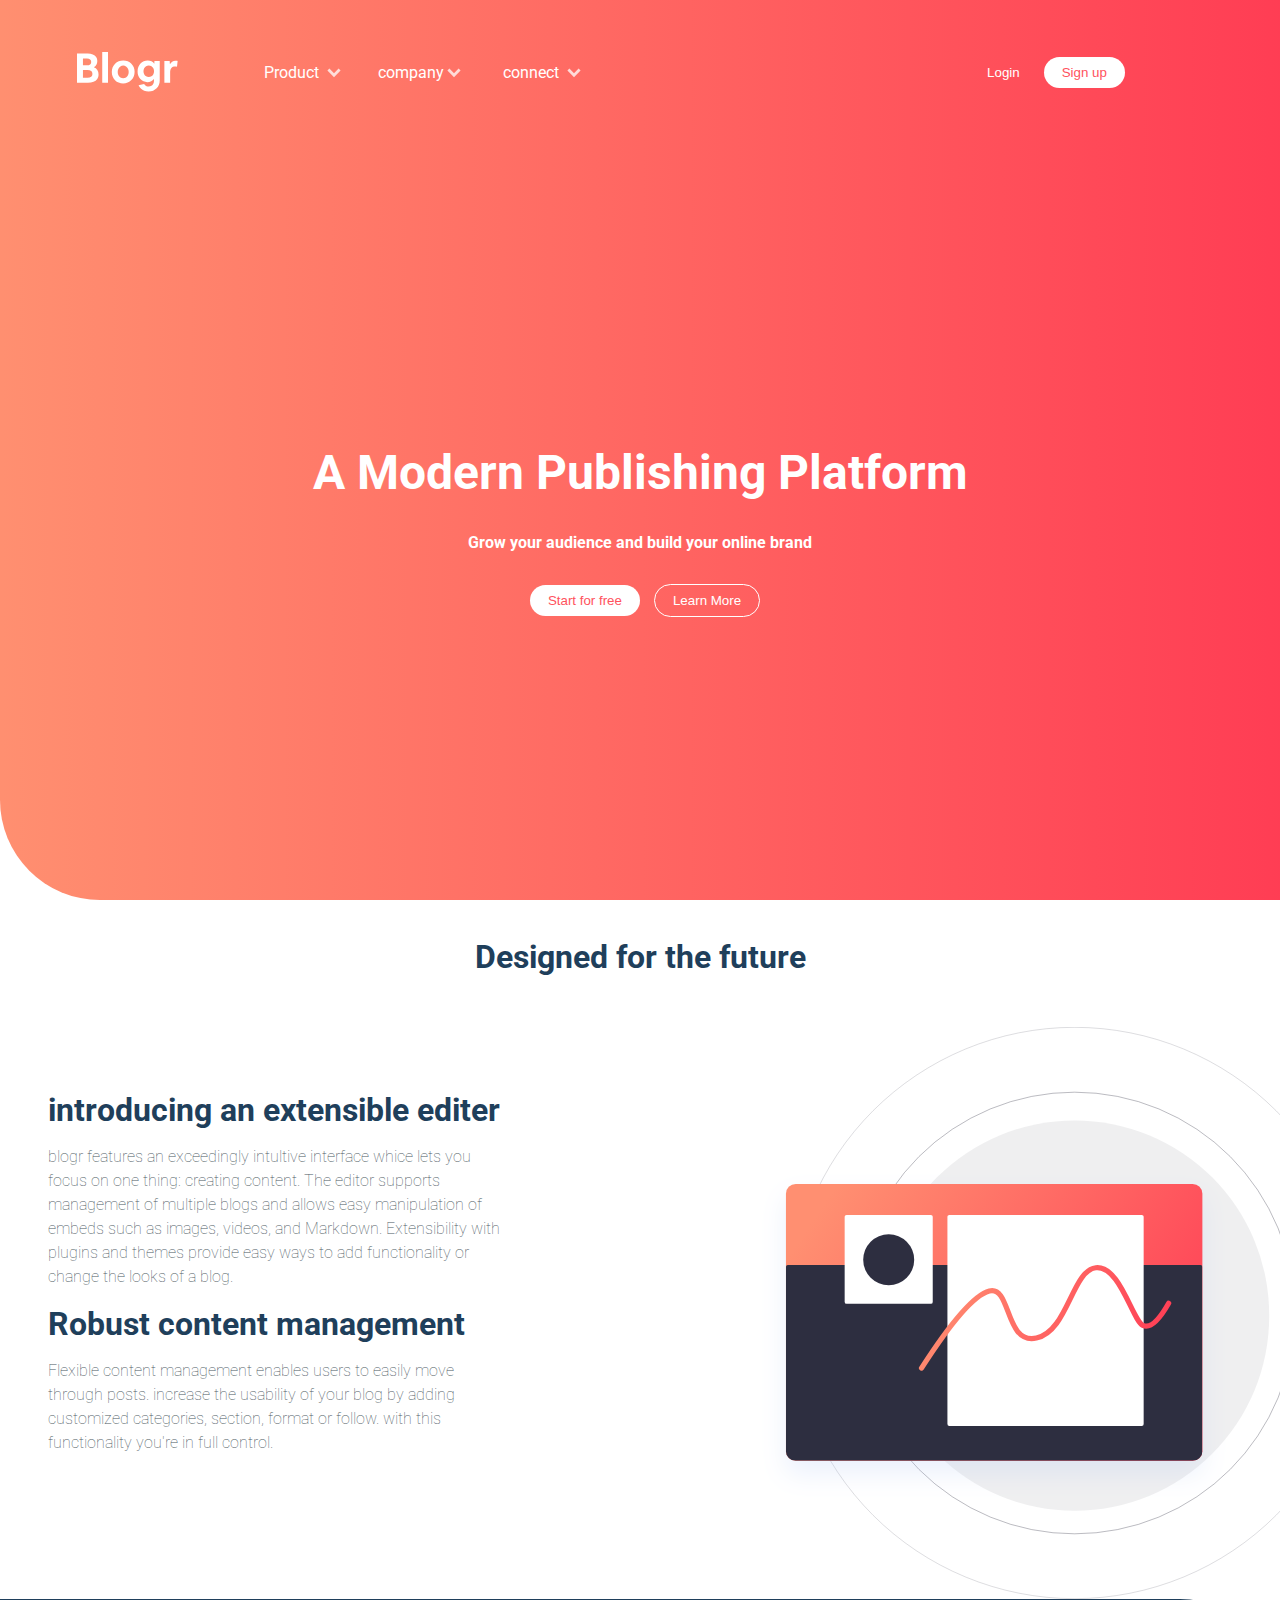
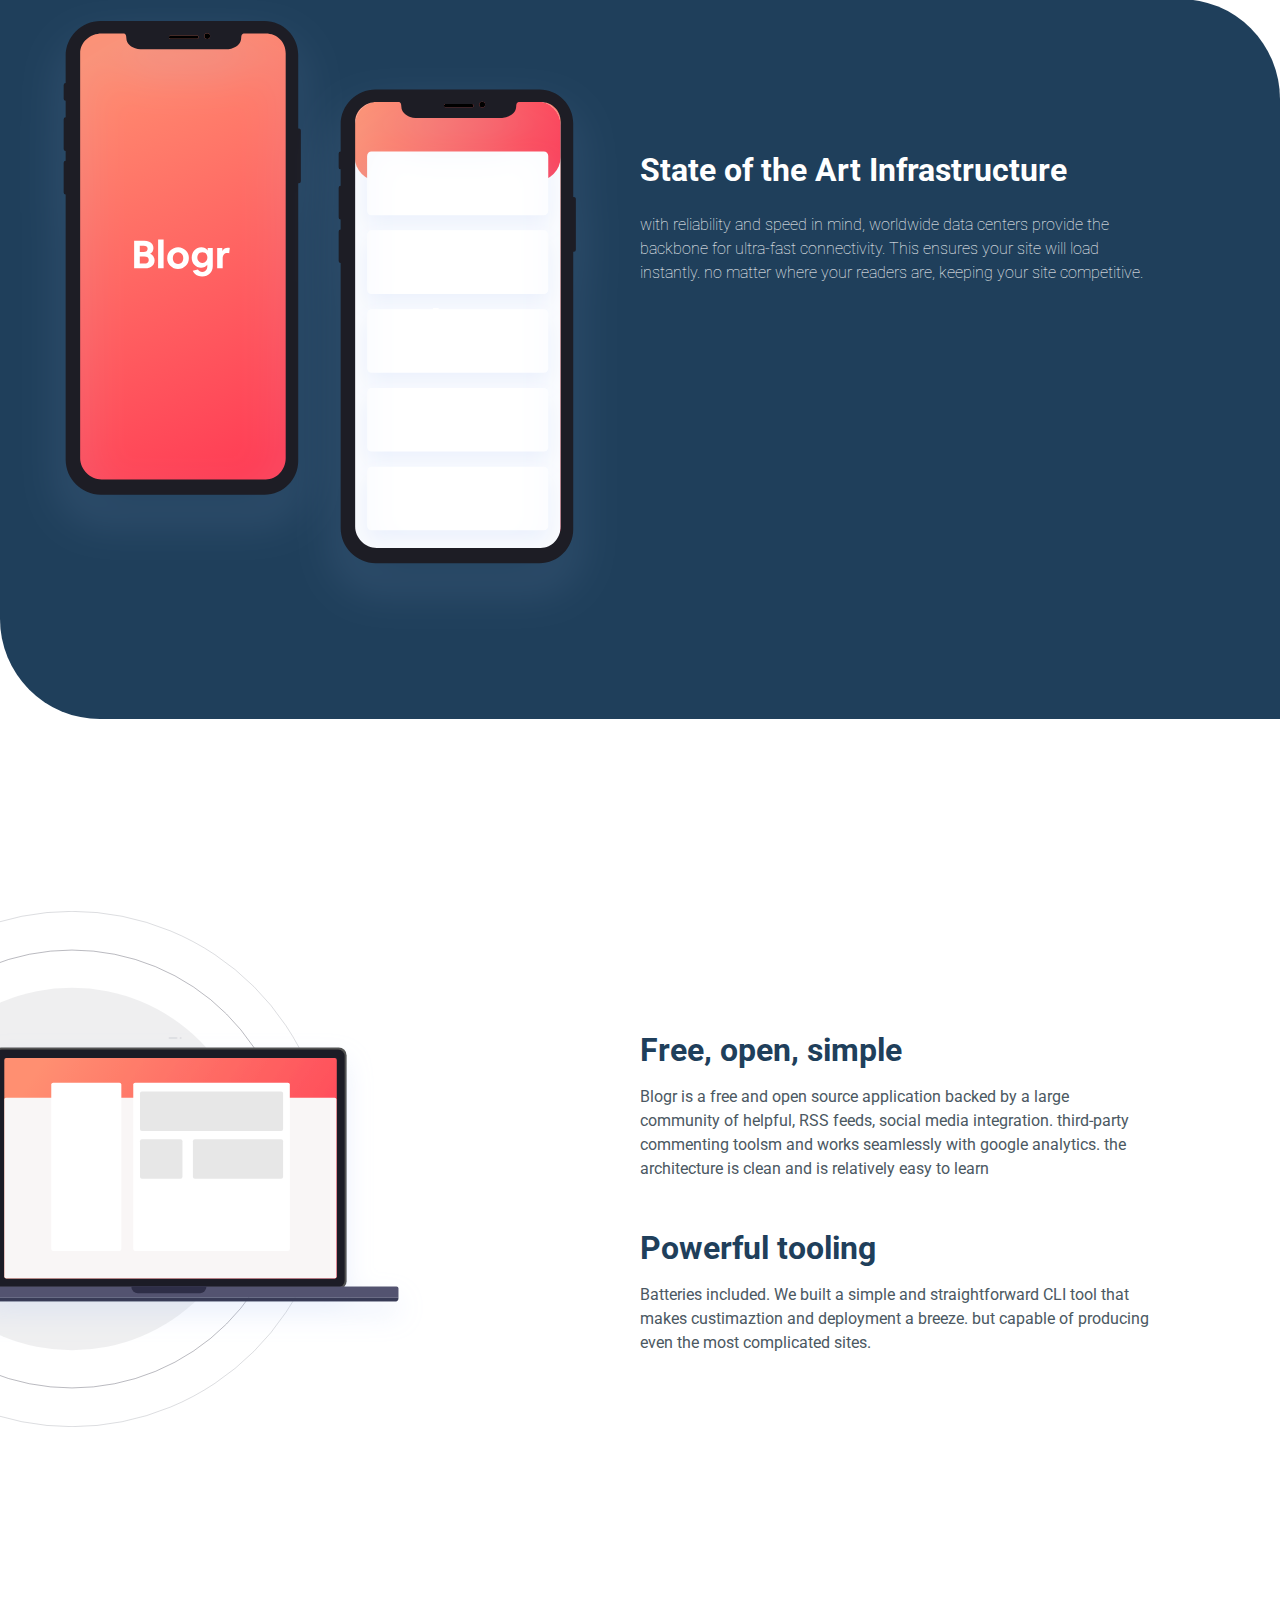
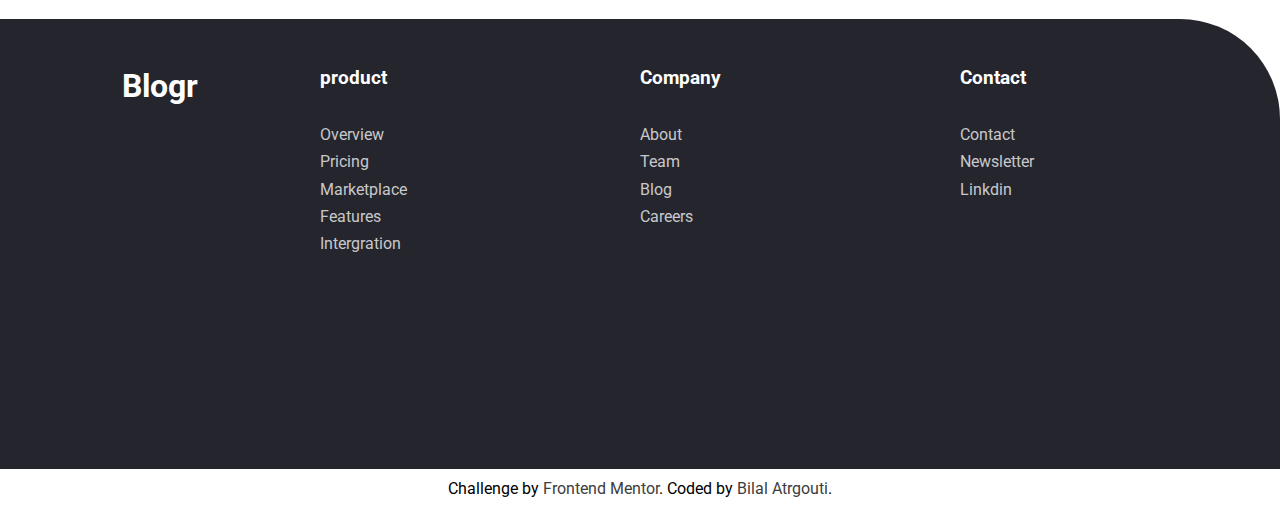
<file: blogr-landing-page-main/index.html>
<!DOCTYPE html>
<html lang="en">
<head>
  <meta charset="UTF-8">
  <meta name="viewport" content="width=device-width, initial-scale=1.0"> <!-- displays site properly based on user's device -->
  <link rel="icon" type="image/png" sizes="32x32" href="./images/favicon-32x32.png">
  <link rel="stylesheet" href="style.css">
  <title>Frontend Mentor | [Blogr]</title>
  <script defer src="app.js"></script>
</head>

<body>
  <div class="overflow">
<nav class="nav">
  <div class="navbar">
    <div class="logo-links">
        <img src="./images/logo.svg" alt="logo" class="logo">
<!-- <div class="links-wraper"> -->
  <span class="links-wraper">
        <ul class="nav-links">
          <li class="lists">Product
            <img src="./images/icon-arrow-light.svg" alt="" class="lists" id="smallIcon">
            <div class="sub-menu-1">
              <ul>
                <li><a href="">Shop</a></li>
                <li><a href="">information</a></li>
                <li><a href="">Location</a></li>
              </ul>
            </div>
          </li>
          <li class="lists">company
            <img src="./images/icon-arrow-light.svg" alt="" class="lists" id="smallIcon">
            <div class="sub-menu-1">
              <ul>
                <li><a href="">Our Story</a></li>
                <li><a href="">Social Media</a></li>
                <li><a href="">Owner</a></li>
              </ul>
            </div>
          </li>
          <li class="lists">connect
            <img src="./images/icon-arrow-light.svg" alt="" class="lists" id="smallIcon">
            <div class="sub-menu-1">
              <ul>
                <li><a href="">Contact</a></li>
                <li><a href="">Newsletter</a></li>
                <li><a href="">Linkden</a></li>
              </ul>
            </div>
          </li>
        </ul>
      
    </div>
    <div class="login-signup">
      <button class="login" id="login">Login</button>
      <button class="sign-up" id="sign-up">Sign up</button>
    </div>
  </span>
<!-- </div> -->
    <div class="humbergr-menu">
      <img src="./images/icon-hamburger.svg" alt="" class="humberger">
      <img src="./images/icon-close.svg" alt="" class="close-icon">
    </div>
  </div>
  <!-- <img src="./images/bg-pattern-intro-desktop.svg" alt="big" class="big-pattern"> -->
  <div class="nav-content">
    <h1>A Modern Publishing Platform</h1>
    <h4>Grow your audience and build your online brand</h4>
    <span class="buttons">
      <button class="start">Start for free</button>
      <button class="learn">Learn More</button>
    </span>
  </div>
</nav>



<main class="sec-1">
    <header>Designed for the future</header>
    <img src="./images/illustration-editor-desktop.svg" alt="" class="desktop">
    <img src="./images/illustration-editor-mobile.svg" alt="" class="mobile">
    <main>
      <div class="content content-1">
        <h1>introducing an extensible editer</h1>
        <p>blogr features an exceedingly intultive interface whice lets you focus on one thing: creating content. The editor supports management of multiple blogs and allows easy manipulation of embeds such as images, videos, and Markdown. Extensibility with plugins and themes provide easy ways to add functionality or change the looks of a blog.</p>
      </div>
      <div class="content content-2">
        <h1>Robust content management</h1>
        <p>Flexible content management enables users to easily move through posts. increase the usability of your blog by adding customized categories, section, format or follow. with this functionality you're in full control.</p>
      </div>
    </main>
</main>



<div class="sec-2">
      <img src="./images/illustration-phones.svg" alt="">
      <div class="content">
      <h1>State of the Art Infrastructure</h1>
      <p>with reliability and speed in mind, worldwide data centers provide the backbone for ultra-fast connectivity. This ensures your site will load instantly. no matter where your readers are, keeping your site competitive.</p>
    </div>
</div>

<div class="sec-3">
  <img src="./images/illustration-laptop-desktop.svg" alt="" class="laptop-desktop">
  <img src="./images/illustration-laptop-mobile.svg" alt="" class="mobile">
  <div class="info">
    <h1>Free, open, simple</h1>
    <p>Blogr is a free and open source application backed by a large community of helpful, RSS feeds, social media integration. third-party commenting toolsm and works seamlessly with google analytics. the architecture is clean and is relatively easy to learn</p>
    <h1>Powerful tooling</h1>
    <p>Batteries included. We built a simple and straightforward CLI tool that makes custimaztion and deployment a breeze. but capable of producing even the most complicated sites.</p>
  </div>
</div>
<div class="sec-4">
    <h1>Blogr</h1>
    <div class="product">
      <h3>product</h3>
      <ul>
        <li>Overview</li>
        <li>Pricing</li>
        <li>Marketplace</li>
        <li>Features</li>
        <li>Intergration</li>
      </ul>
    </div>
    <div class="company">
      <h3>Company</h3>
      <ul>
        <li>About</li>
        <li>Team</li>
        <li>Blog</li>
        <li>Careers</li>
      </ul>
    </div>
    <div class="connect">
      <h3>Contact</h3>
      <ul>
        <li>Contact</li>
        <li>Newsletter</li>
        <li>Linkdin</li>
      </ul>
    </div>
</div>




  <div class="attribution">
    Challenge by <a href="https://www.frontendmentor.io?ref=challenge" target="_blank">Frontend Mentor</a>. 
    Coded by <a href="#">Bilal Atrgouti</a>.
  </div>
</div>
</body>
</html>
</file>
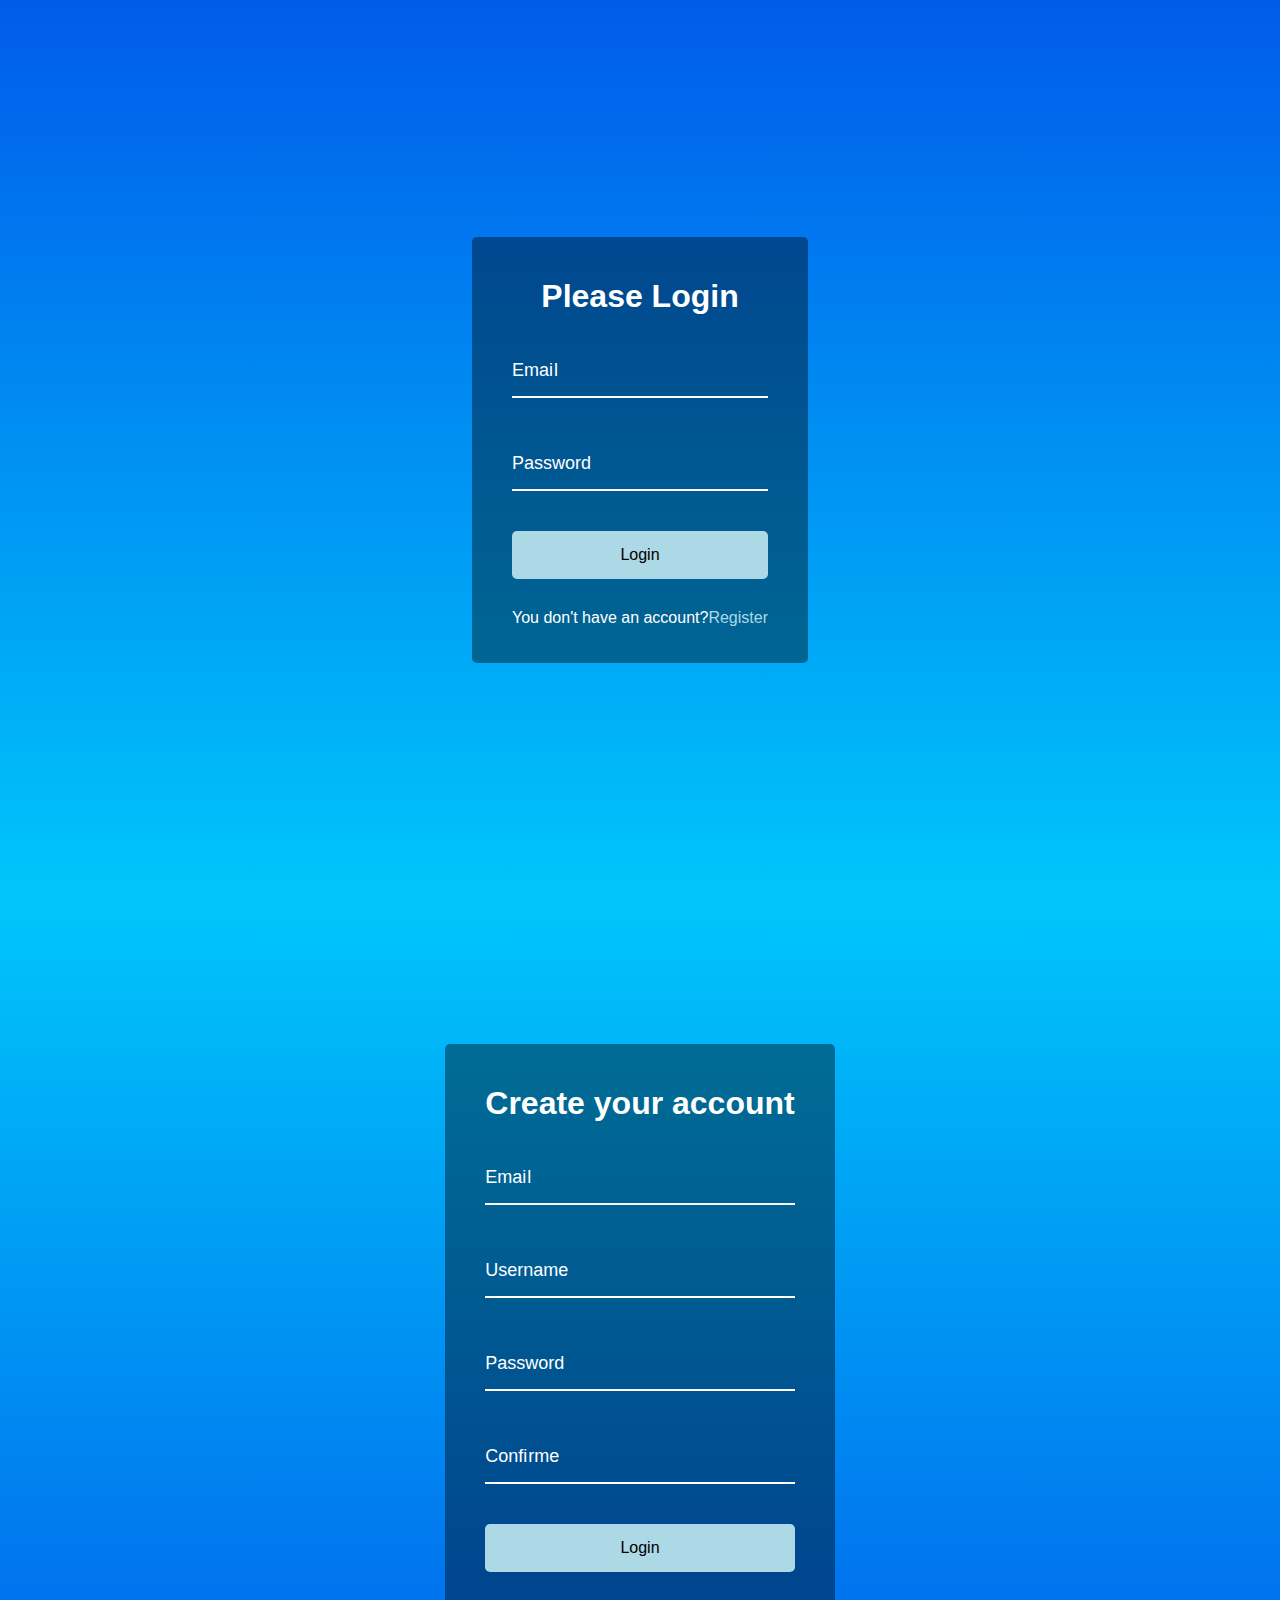
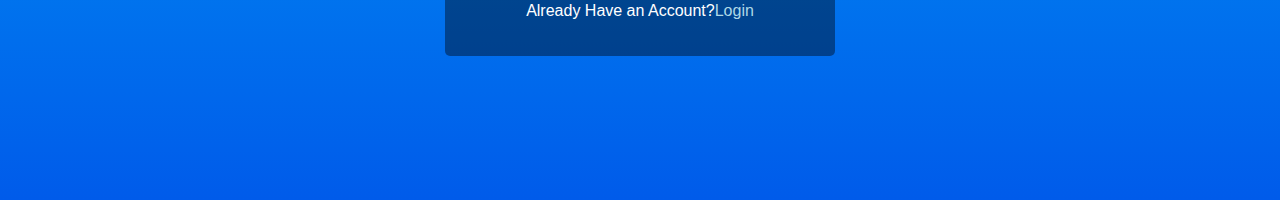
<file: live/index.html>
<!DOCTYPE html>
<html lang="en">
<head>
    <meta charset="UTF-8">
    <meta http-equiv="X-UA-Compatible" content="IE=edge">
    <meta name="viewport" content="width=device-width, initial-scale=1.0">
    <title>Document</title>
    <link rel="stylesheet" href="style.css">
</head>
<body>
    <section class="first">
        <div class="container">
            <h1>Please Login</h1>
            <form>
                <div class="form-control">
                    <input type="text" required id="bilal">
                    <label for="bilal">Email</label>
                </div>
                <div class="form-control">
                    <input type="password" required id="password">
                    <label for="password">Password</label>
                </div>

                <button class="btn">Login</button>

                <p class="text" style="text-align: center;">You don't have an account?<a href="create.html">Register</a></p>
            </form>
        </div>
    </section>
    <section class="secend">
        <!DOCTYPE html>
<html lang="en">
<head>
    <meta charset="UTF-8">
    <meta http-equiv="X-UA-Compatible" content="IE=edge">
    <meta name="viewport" content="width=device-width, initial-scale=1.0">
    <title>Document</title>
    <link rel="stylesheet" href="style.css">
</head>
<body>
    <div class="container">
        <h1>Create your account</h1>
        <form>
            <div class="form-control">
                <input type="text" required id="bilal">
                <label for="bilal">Email</label>
            </div>
            <div class="form-control">
                <input type="text" required id="username">
                <label for="username">Username</label>
            </div>
            <div class="form-control">
                <input type="text" required id="password">
                <label for="password">Password</label>
            </div>
            <div class="form-control">
                <input type="password" required id="confirm">
                <label for="confirm">Confirme</label>
            </div>

            <button class="btn">Login</button>

            <p class="text" style="text-align: center;">Already Have an Account?<a href="index.html">Login</a></p>
        </form>
    </div>
    <script defer src="script.js"></script>
</body>
</html>
</file>
<file: blogr-landing-page-main/style.css>
@import url('https://fonts.googleapis.com/css2?family=Roboto:wght@300&display=swap');;
:root{
   --Light-red: hsl(356, 100%, 66%);
   --Very-light-red: hsl(355, 100%, 74%);
   --dark-blue: hsl(208, 49%, 24%);
   --White: hsl(0, 0%, 100%);
   --Grayish: hsl(240, 2%, 79%);
   --Very-dark-grayish-blue: hsl(207, 13%, 34%);
   --Very-dark-black-blue: hsl(240, 10%, 16%);
}
*{
    margin: 0;
    padding: 0;
    box-sizing: border-box;
}
body{
    font-family: Overpass;
    overflow-x: hidden;
    font-family: Roboto;
}
.overflow{
    overflow-x: hidden;
}
nav{
    background-image: linear-gradient(to right, hsl(13, 100%, 72%), hsl(353, 100%, 62%));
    height: 100vh;
    width: 100%;
    font-family: Roboto;
    border-bottom-left-radius: 100PX;
}
.navbar{
    height: 16vh;
    display: flex;
    justify-content: space-around;
    align-items: center;
    position: relative;
}
.logo-links{
    display: flex;
    width: 40%;
    justify-content: space-around;
    align-items: center;
}
.logo-links .logo{
    position: absolute;
    left: 6%;
}
.logo-links ul{
    display: flex;
    justify-content: center;
    align-items: center;
}
.logo-links ul li{
    width: 120px;
    display: flex;
    justify-content: space-around;
    color: hsl(0, 0%, 100%);
    cursor: pointer;
    position: relative;
}
.sub-menu-1 {
    display: none;
}
.logo-links ul li.active .sub-menu-1 {
    display: block;
    position: absolute;
    top: 15px;
    left: 15px;
    background-color: hsl(0, 0%, 100%);
    width: 95%;
    border-radius: 5px;
    box-shadow: hsl(0, 0%, 0%, .1) 10px 10px ;
}
.logo-links ul li.active .sub-menu-1{
    margin-top: 1rem;
}
.logo-links ul li.active .sub-menu-1 ul{
    display: flex;
    flex-direction: column;
    justify-content: center;
    align-items: center;
    margin: 10px;
}
.logo-links ul li.active .sub-menu-1 ul li{
    padding: 10px;
}
.logo-links ul li.active .sub-menu-1 ul li a:hover{
    color: black;
    font-weight: 600;
}
a{
    text-decoration: none;
    color: rgb(61, 61, 61);
}
ul img{
    height: 10px;
    position: absolute;
    cursor: pointer;
    right: 10px;
    top: 5px;
}
.login{
    padding: 5px 10px;
    background-color: Transparent;
    border: none;
    color: hsl(0, 0%, 100%);
    cursor: pointer;
    z-index: 1;
}
.sign-up{
    padding: 8px 18px;
    background-color: hsl(0, 0%, 100%);
    border: none;
    border-radius: 20px;
    cursor: pointer;
    color: hsl(356, 100%, 66%);
    margin-left: 10px;
}
.humbergr-menu{
    display: none;
}
.close-icon{
    display: none;
}

.links-wraper{
    z-index: 1;
}
nav .nav-content{
    display: flex;
    justify-content: center;
    align-items: center;
    flex-direction: column;
    height: 84vh;
}
.nav-content h1{
    font-size: 3rem;
    margin: 1rem;
    color: hsl(0, 0%, 100%);
}
.nav-content h4{
    margin: 1rem;
    color: hsl(0, 0%, 100%);
}
.nav-content .buttons{
    margin-top: 1rem;
}
.nav-content .buttons .start{
    padding: 8px 18px;
    background-color: hsl(0, 0%, 100%);
    border: none;
    border-radius: 20px;
    cursor: pointer;
    color: hsl(356, 100%, 66%);
    margin-left: 10px;
}
.nav-content .buttons .learn{
    padding: 8px 18px;
    background-color: transparent;
    border: 1px solid hsl(0, 0%, 100%);
    border-radius: 20px;
    cursor: pointer;
    color: hsl(0, 0%, 100%);
    margin-left: 10px;
}



@media screen and (max-width: 1000px) {
    .nav{
        position: relative;
    }
    .navbar{
        height: 10vh;
    }
    .logo{
        height: 2rem;
    }
    .humbergr-menu img{
        height: 2rem;
        cursor: pointer;
    }
    .links-wraper ul{
        position: absolute;
        right: 0;
        height: 90vh;
        top: 10vh;
        background-image: linear-gradient(to right, hsl(353, 100%, 62%), hsl(353, 100%, 62%));
        display: flex;
        flex-direction: column;
        align-items: center;
        width: 100%;
        font-size: 2rem;
        transform: translateX(100%);
        transition: 0.3s ease-in;
    }
    .lists img{
        position: absolute;
        right: -24px;
    }
    .links-wraper ul li{
        margin: 5rem;
    }
    .login-signup{
        display: none;
    }
    .sub-menu-1 ul{
        position: absolute;
        top: 0;
        background-color: aliceblue;
    }
    .humbergr-menu{
        display: block;
        position: absolute;
        right: 5%;
    }
    .logo-links ul li.active .sub-menu-1 ul{
        height: 200px;
        border-radius: 20px;
    }
    .links-wraper.active ul{
        transform: translateX(0%);
    }
    .humbergr-menu.active img{
        display: none;
    }
    .humbergr-menu.active{
        display: flex;
        align-items: center;
    }
    .humbergr-menu.active .close-icon{
        display: block;
        height: 3rem;
        cursor: pointer;
        position: absolute;
        right: 5%;
    }
}



/* make the text  responsive */

@media screen and (max-width: 600px){
    .nav-content {
        display: flex;
        justify-content: center;
        align-items: center;
    }
    .nav-content h1{
        font-size: 2.3rem;
        text-align: center;
    }
    .nav-content h4{
        text-align: center;
    }
}




.sec-1{
    height: 100%;
    width: 100%;
    background-color: white;
    display: grid;
    font-family: Roboto;
    position: relative;
    grid-template-columns: 1fr 1fr;
    grid-template-rows: 2fr 9fr ;
    grid-template-areas:
    'header header'
    'main img';
}
.sec-1 .mobile{
    display: none;
}
.sec-1 header{
   font-size: 2rem;
   text-align: center;
   margin-top: 3%;
   grid-area: header;
   color: hsl(208, 49%, 24%);
   font-weight: bold;
}
.sec-1 img{
    grid-area: img;
    width: 100%;
    height: auto;
    transform: translateX(20%);
    max-width: 600px;
}
.sec-1 main{
    grid-area: main;
    margin: 3rem;
    max-width: 1300px;
}
/* .sec-1 main .content h1{
    margin: 1rem 0rem;
} */
.sec-1 main .content h1{
    padding: 1rem 0rem;
    font-weight: bold;
    color: hsl(208, 49%, 24%);
}
.content p{
    max-width: 1000px;
    width: 85%;
    font-weight: 100;
    color: hsl(207, 13%, 34%);
}

@media screen and (max-width: 1000px){
    .sec-1{
        height: 100%;
        width: 100%;
        grid-template-columns: 1fr ;
        grid-template-rows: 1fr 2fr 6fr;
        grid-template-areas:
        'header'
        'img'
        'main';
        /* display: flex;
        justify-content: center;
        align-items: center;
        flex-direction: column; */
    }
    .sec-1 .desktop{
        display: none;
    }
    .sec-1 .mobile{
        display: block;
    }
    .sec-1 header{
        text-align: center;
        margin: 2.5rem 0rem;
    }
    .sec-1 img{
        transform: translateX(0%);
        margin-left: auto;
        margin-right: auto;
        width: 95%;
    }
    .content {
        text-align: center;
        margin: 1rem 0rem;
    }
    .content-2{
        margin-bottom: 6rem;
    }
    .content p{
        font-weight: 200;
        font-size: 20px;
        width: 100%;
        font-weight: 100;
    }
    .sec-1 main .content-2{
        padding: 1.8rem 0rem;
        font-weight: bold;
    }
}






.sec-2{
    height: 80vh;
    width: 100%;
    background-color: hsl(208, 49%, 24%);
    position: relative;
    display: grid;
    grid-template-columns: 1fr;
    grid-template-rows: 50% 50%;
    grid-template-areas: 
    'phone'
    'text';
    font-family: Roboto;
    border-top-right-radius: 100PX;
    border-bottom-left-radius: 100PX;
}
.sec-2 img{
    width: 100%;
    margin: 0 auto;
    transform: translateY(-40%);
    grid-area: phone;
    max-width: 600px;
}
.sec-2 .content{
    grid-area: 'text';
    transform: translateY(-20%);
}
.sec-2 .content h1{
    color: hsl(0, 0%, 100%);
    width: 90%;
    margin: 1rem auto;
    font-size: 3rem;
}
.sec-2 .content P {
    color: hsl(0, 0%, 100%);
    width: 90%;
    margin: 1rem auto;
    max-width: 776px;
}
@media screen and (max-width: 1020px){
    .sec-2{
        height: 100%;
    }
}
@media screen and (min-width: 1020px){
    .sec-2 .content p{
        max-width: 776px;
    }
    .sec-2 .content h1{
        text-align: center;
    }
    .sec-2{
    display: grid;
    grid-template-columns: 1fr 1fr;
    grid-template-rows: 1fr;
    grid-template-areas: 
    'phone text';
    }
    .sec-2 .content{
        transform: translateY(0%);
        margin-top: 20%;
    }
    .sec-2 .content h1{
        text-align: start;
        font-size: 2rem;
        margin: 1.5rem 0px;
    }
    .sec-2 .content p{
        text-align: left;
        width: 80%;
        margin: 0px;
        text-align: left;
    }
    .sec-2 img{
        transform: translateY(0%);
    }
}

.sec-3{
    height: 100vh ;
    width: 100%;
    display: grid;
    grid-template-columns: 1fr 1fr;
    grid-template-rows: 1fr;
    grid-template-areas: 
    "computer info";
}
.sec-3 img{
    grid-area: computer;
    width: 100%;
    margin: auto 0;
    transform: translateX(-29%);
}
.sec-3 .info{
    grid-area: info;
    margin: auto 0;
}

.sec-3 .info h1{
    color: hsl(208, 49%, 24%);
    margin: 3rem 1rem 1rem 0;
}
.sec-3 .info p{
    color: hsl(207, 13%, 34%);
    width: 80%;
}
p{
    line-height: 1.5rem;
}
.mobile{
    display: none;
}
@media screen and (max-width: 1020px){
    .sec-3{
        height: 100%;
        width: 100%;
        display: grid;
        grid-template-columns: 1fr;
        grid-template-rows: 1fr 1fr 0.1fr;
        grid-template-areas: 
        "computer"
        'info';
    }
    .laptop-desktop{
        display: none;
    }
    .sec-3 .mobile{
       display: block;
       transform: translateX(0);

    }
    .info{
       padding-bottom: 0rem;
    }
    .info h1, .info p{
        text-align: center;
        margin: 0 auto;
    }
}







.sec-4{
    height: 50vh;
    width: 100%;
    background-color: hsl(240, 10%, 16%);
    border-TOP-right-radius: 100PX;
    display: grid;
    grid-template-columns: 1fr 1fr 1fr 1fr;
    grid-template-rows: 1fr;
    grid-template-areas: 
    'blogr product company connect';
}
.sec-4 h1{
    color: hsl(0, 0%, 100%);
    text-align: center;
    padding-top: 3rem;
}
.sec-4 .product{
    grid-area: product;
    padding-top: 3rem;
}
.sec-4 .company{
    grid-area: company;
    padding-top: 3rem;
}
.sec-4 .connect{
    grid-area: connect;
    padding-top: 3rem;
}
.sec-4 ul{
    padding-top: 2rem;
    line-height: 1.7rem;
    list-style: none;
}
.sec-4 ul li{
    text-decoration: none;
    color: hsl(240, 2%, 79%);
    cursor: pointer;
}
.sec-4 ul li:hover{
    color: hsl(0, 0%, 100%);
}
.sec-4 h3{
    color: white;
    cursor: pointer;
}
@media screen and (max-width: 500px){
    .sec-4{
        height: 100%;
        grid-template-columns: 1fr;
        grid-template-rows: 1fr 1fr 1fr 1fr;
        grid-template-areas: 
        'blogr' 
        'product' 
        'company' 
        'connect';
        place-items: center;
    }
    .sec-4 h3{
        text-align: center;
    }
    .sec-4 ul li{
        text-align: center;
        line-height: rem;
    }



}




.attribution{
    background-color: white;
    padding: 10px;
    color: black;
    text-align: center;
}
</file>
<file: live/style.css>
*{
    box-sizing: border-box;
}
body{
    margin: 0;
    padding: 0;
}
.first{
    background: linear-gradient(to top, #00c6fb 0%, #005bea 100%);;
    color: #fff;
    display: flex;
    flex-direction: column;
    align-items: center;
    justify-content: center;
    height: 100vh;
    overflow: hidden;
    margin: 0;
    font-family: Verdana, Geneva, Tahoma, sans-serif;
}
.container{
    background-color: rgba(0, 0, 0, 0.4);
    padding: 20px 40px;
    border-radius: 5px;
}
.container h1{
    text-align: center;
    margin-bottom: 30px;
}
.container a{
    text-decoration: none;
    color: lightblue;
}
.btn {
    cursor: pointer;
    display: inline-block;
    width: 100%;
    background-color: lightblue;
    padding: 15px;
    font-family: inherit;
    font-size: 16px;
    border: 0;
    border-radius: 5px;
}
.btn:focus{
    outline: 0;
}

.btn:active{
    transform: scale(0.98);
}

.text{
    margin-top: 30px;
}
.form-control{
    position: relative;
    margin: 20px 0 40px;
    width: 300px;
    width: 100%;
}
.form-control input{
    background-color: transparent;
    border: 0;
    border-bottom: 2px #fff solid;
    display: block;
    width: 100%;
    padding: 15px 0;
    font-size: 18px;
    color: #fff;
}
.form-control input:focus, 
.form-control input:valid{
    outline: 0;
    border-bottom-color: lightblue;
}



.form-control label{
    position: absolute;
    top: 15px;
    left: 0;
}

.form-control label span{
    display: inline-block;
    font-size: 18px;
    min-width: 5px;
    transition: 0.3s cubic-bezier(0.68, -0.55, 0.265, 1.55);
}

.form-control input:focus + label span,
.form-control input:valid + label span{
    color: lightblue;
    transform: translateY(-30px);
}


textarea{
    background-color: rgba(0, 0, 0, 0.4);
}

@media screen and (max-width: 500px){
    .container{
        width: 90%;
    }
}


.secend{
    background: linear-gradient(to top, #005bea 0%, #00c6fb 100%);;
    color: #fff;
    display: flex;
    flex-direction: column;
    align-items: center;
    justify-content: center;
    height: 100vh;
    overflow: hidden;
    margin: 0;
    font-family: Verdana, Geneva, Tahoma, sans-serif;
}
</file>
